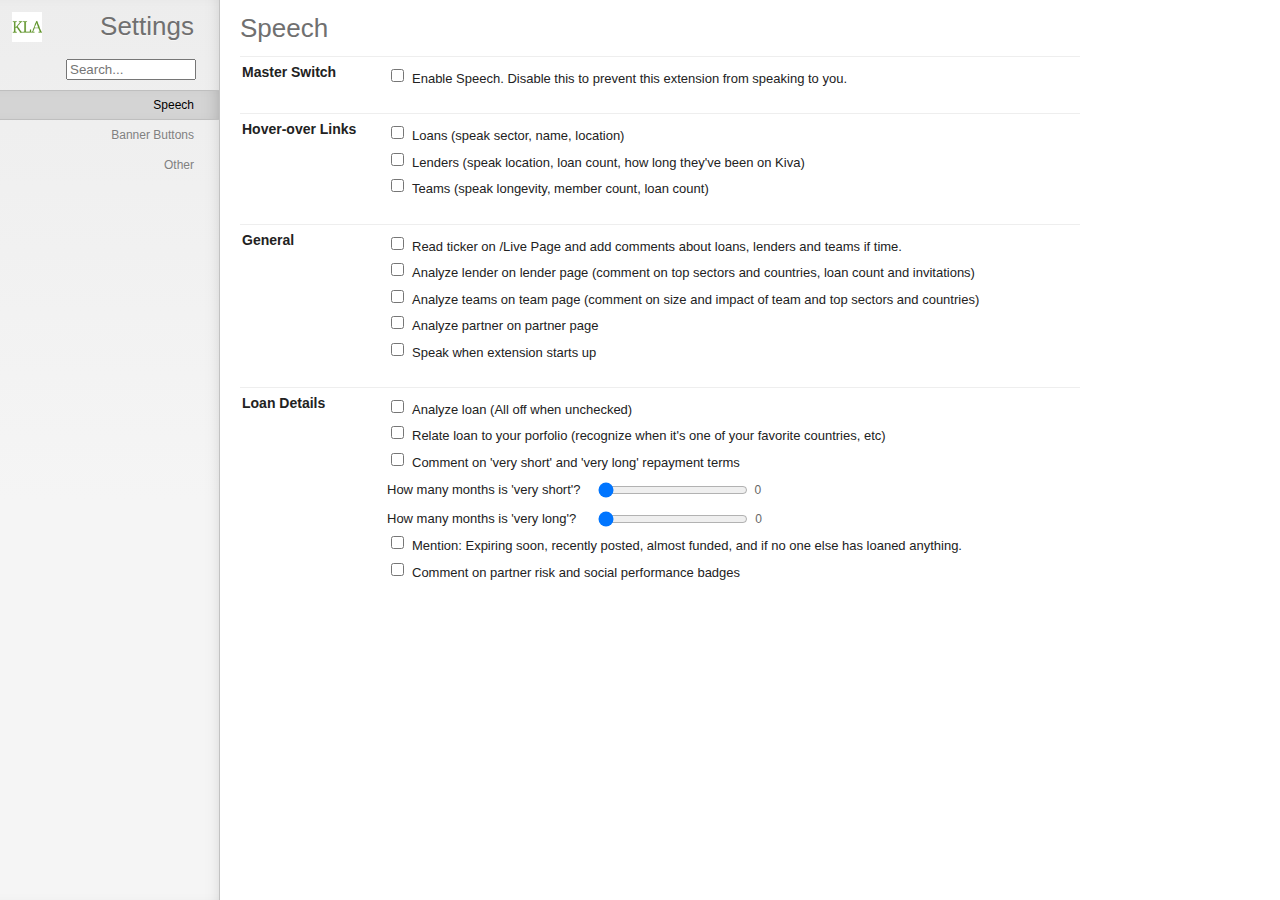
<file: options_custom/index.html>
<!--
// Copyright (c) 2011 Frank Kohlhepp
// https://github.com/frankkohlhepp/fancy-settings
// License: LGPL v2.1
-->
<!DOCTYPE html>
<html>
    <head>
        <meta charset="utf-8">
        <title id="title"></title>
        
        <!-- Stylesheets -->
        <link id="favicon" rel="icon" href="">
        <link rel="stylesheet" href="lib/default.css" media="screen">
        <link rel="stylesheet" href="css/main.css" media="screen">
        <link rel="stylesheet" href="css/setting.css" media="screen">
        <link rel="stylesheet" href="custom.css" media="screen">
        
        <!-- JavaScripts -->
        <script src="lib/mootools-core.js"></script>
        <script src="lib/store.js"></script>
        <script src="js/classes/tab.js"></script>
        <script src="js/classes/setting.js"></script>
        <script src="js/classes/search.js"></script>
        <script src="js/classes/fancy-settings.js"></script>
        <script src="i18n.js"></script>
        <script src="js/i18n.js"></script>
        <script src="manifest.js"></script>
        <script src="settings.js"></script>
    </head>
    <body class="no-select">
        <div id="sidebar" class="fancy">
            <img id="icon" src="" alt=""><h1 id="settings-label"></h1>
            <div id="tab-container">
                <div id="search-container" class="tab">
                    <input id="search" type="search" placeholder="">
                </div>
            </div>
        </div>
        <div id="content">
            <div id="search-result-container" class="tab-content">
                <h2 id="search-label"></h2>
            </div>
        </div>
    </body>
</html>
</file>
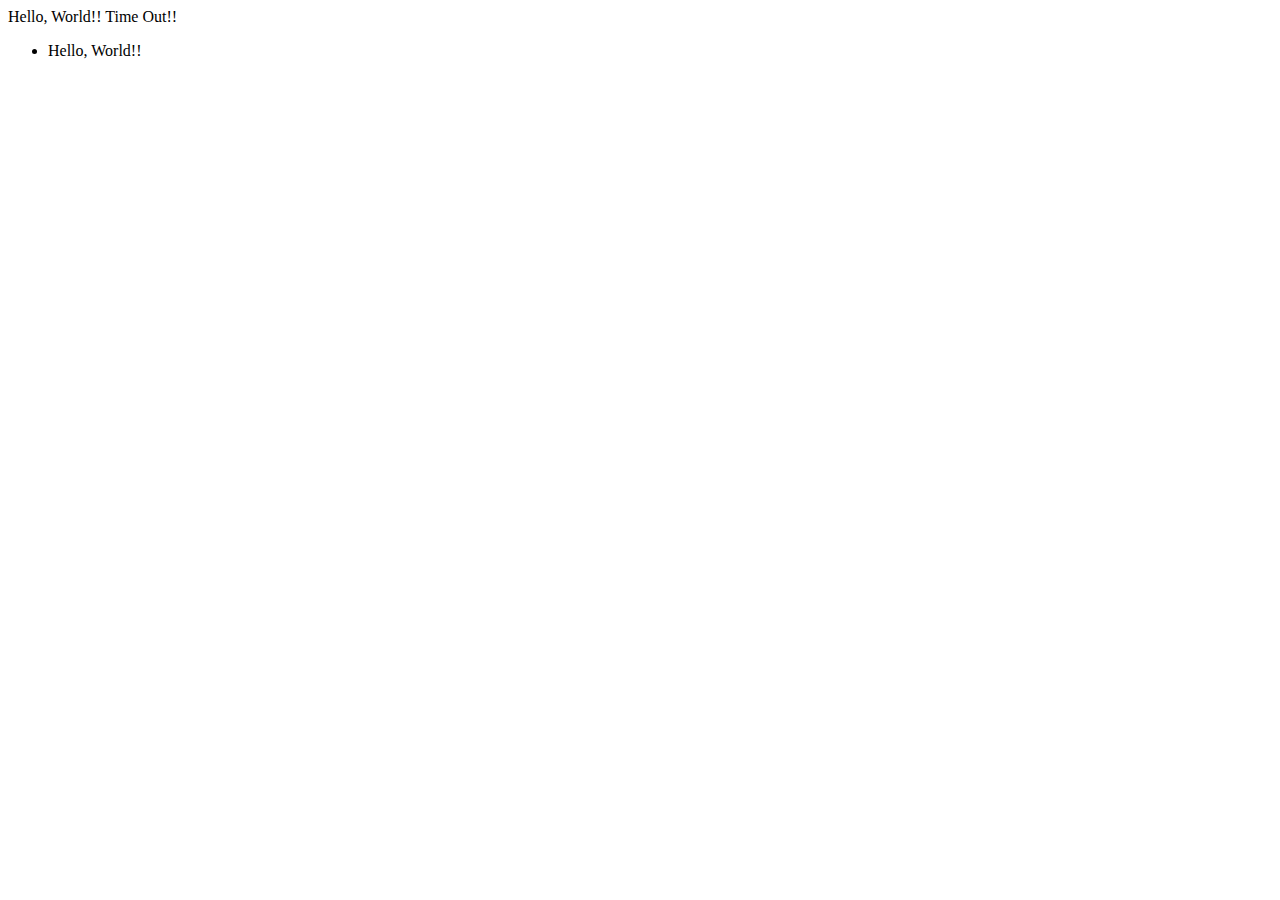
<file: trial.html>
<!DOCTYPE html>
<script src="https://ajax.googleapis.com/ajax/libs/jquery/2.1.3/jquery.min.js"></script>
<html>
<head lang="en">
    <meta charset="UTF-8">
    <title>Trial Page</title>
</head>
<body>

<express id="root">
    <express condition="page_load">
        Hello, World!!
    </express>
    <express condition="time_out">
        Time Out!!
    </express>
</express>

<ul id="to_express">

</ul>

</body>

<script lang="text/javascript" id="brian">

$(function(){
    /////// framework
    var conditions = {};
    function reg_condition(condition_name, options){
        if (conditions[condition_name]){
            //already exists...?
        } else {
            var def = $.Deferred();
            def.progress(options.progress);
            def.done(options.progress);
            conditions[condition_name] = {deferred: def, options: options};
        }
    }

    function condition_met(condition_name){
        var cond = conditions[condition_name];
        cond.deferred.notify({express: true, options: cond.options});
    }

    /////// wiring to page
    $root = $("#root");
    $to_express = $("#to_express");

    function express_it(msg){
        $li = $("<li></li>");
        $li.text(msg.options.node.text());
        $to_express.append($li);
    }

    $root.find("express").each(function(i, el){
        reg_condition($(el).attr('condition'), {node: $(el), progress: express_it});
    });

    ///////
    condition_met('page_load');
    setTimeout(function(){
        condition_met('time_out');
    }, 5000);


    var all = [{watch_for_context: ['loan','detail'], do: ['detailed_analysis']},
        {wfc: ['hover','loan_url'], do: ['basic_loan_commentary']}];

});
</script>
</html>
</file>
<file: options_custom/css/main.css>
/*
// Copyright (c) 2011 Frank Kohlhepp
// https://github.com/frankkohlhepp/fancy-settings
// License: LGPL v2.1
*/
.fancy {
    text-shadow: #F5F5F5 0 1px 0;
}

#sidebar {
    position: absolute;
    background-color: #EDEDED;
    background-image: linear-gradient(top, #EDEDED, #F5F5F5);
    background-image: -webkit-gradient(
        linear,
        left top,
        left 500,
        color-stop(0, #EDEDED),
        color-stop(1, #F5F5F5)
    );
    background-image: -moz-linear-gradient(
        center top,
        #EDEDED 0%,
        #F5F5F5 100%
    );
    background-image: -o-linear-gradient(top, #EDEDED, #F5F5F5);
    width: 219px;
    top: 0;
    left: 0;
    bottom: 0;
    border-right: 1px solid #C2C2C2;
    box-shadow: inset -8px 0 30px -30px black;
}

#icon {
    position: absolute;
    width: 30px;
    height: 30px;
    top: 12px;
    left: 12px;
}

#sidebar h1 {
    position: absolute;
    top: 13px;
    right: 25px;
    font-size: 26px;
    color: #707070;
}

#tab-container {
    position: absolute;
    top: 50px;
    left: 0;
    right: 0;
    bottom: 0;
    overflow-y: auto;
    overflow-x: hidden;
    text-align: right;
}

#tab-container .tab {
    height: 28px;
    padding-right: 25px;
    border-top: 1px solid transparent;
    border-bottom: 1px solid transparent;
    font-size: 12px;
    line-height: 28px;
    color: #808080;
    cursor: pointer;
}

#search-container {
    margin-top: 5px;
    margin-bottom: 5px;
    padding-right: 23px !important;
    cursor: default !important;
}

#search-container input {
    width: 130px;
}

#tab-container .tab.active, body.searching #search-container {
    background-color: #D4D4D4;
    border-color: #BFBFBF;
    color: black;
    text-shadow: #DBDBDB 0 1px 0;
    box-shadow: inset -12px 0 30px -30px black;
}

body.searching #tab-container .tab.active {
    background-color: transparent;
    border-color: transparent;
    color: #808080;
    text-shadow: inherit;
    box-shadow: none;
}

#content {
    position: absolute;
    top: 0;
    left: 220px;
    right: 0;
    bottom: 0;
    overflow: auto;
}

.tab-content {
    display: none;
    position: absolute;
    width: 840px;
    top: 0;
    left: 0;
    bottom: 0;
    padding: 20px;
    padding-top: 15px;
}

body.searching .tab-content {
    display: none !important;
}

body.searching #search-result-container {
    display: block !important;
}

body.measuring .tab-content, body.measuring #search-result-container {
    display: block !important;
    opacity: 0;
    overflow: hidden;
}
</file>
<file: options_custom/css/setting.css>
/*
// Copyright (c) 2011 Frank Kohlhepp
// https://github.com/frankkohlhepp/fancy-settings
// License: LGPL v2.1
*/
.tab-content h2 {
    margin: 0;
    padding-bottom: 5px;
    font-size: 26px;
    color: #707070;
    line-height: 1;
}

.setting.group {
    border-top: 1px solid #EEEEEE;
    margin-top: 10px;
    padding-top: 5px;
    padding-left: 2px;
}

.setting.group-name {
    width: 140px;
    padding: 0;
    font-size: 14px;
    font-weight: bold;
    vertical-align: top;
}

.setting.bundle {
    max-width: 600px;
    margin-bottom: 5px;
}

.setting.bundle.list-box {
    margin-bottom: 10px;
}

.setting.label.radio-buttons + .setting.container.radio-buttons {
    margin-top: 3px;
}

.setting.label, .setting.element-label {
    margin-right: 15px;
    font-size: 13px;
    font-weight: normal;
}

.setting.label.checkbox, .setting.element-label {
    margin-left: 5px;
    margin-right: 0;
}

.setting.label.checkbox {
    position: relative;
    top: 1px;
}

.setting.element.slider {
    position: relative;
    width: 150px;
    top: 4px;
}

.setting.element.list-box {
    display: block;
    height: 100px;
    width: 100%;
}

.setting.display.slider {
    margin-left: 5px;
    color: #666666;
}

#nothing-found {
    display: none;
    margin-top: 10px;
    font-size: 18px;
    font-weight: lighter;
    color: #999999;
}
</file>
<file: options_custom/custom.css>
/*
// Add your own style rules here, not in css/main.css
// or css/setting.css for easy updating reasons.
*/
</file>
<file: options_custom/lib/default.css>
/*
// Copyright (c) 2007 - 2010 blueprintcss.org
// Modified and extended by Frank Kohlhepp in 2011
// https://github.com/frankkohlhepp/default-css
// License: MIT-license
*/

/*
// Reset the default browser CSS
*/
html {
    margin: 0;
    padding: 0;
    border: 0;
}

body, div, span, object, iframe,
h1, h2, h3, h4, h5, h6, p, blockquote, pre,
a, abbr, acronym, address, code,
del, dfn, em, img, q, dl, dt, dd, ol, ul, li,
fieldset, form, label, legend,
table, caption, tbody, tfoot, thead, tr, th, td,
article, aside, dialog, figure, footer, header,
hgroup, nav, section {
    margin: 0;
    padding: 0;
    border: 0;
    font-family: inherit;
    font-size: 100%;
    font-weight: inherit;
    font-style: inherit;
    vertical-align: baseline;
}

article, aside, dialog, figure, footer, header,
hgroup, nav, section {
    display: block;
}

body {
    background-color: white;
    line-height: 1.5;
}

table {
    border-collapse: separate;
    border-spacing: 0;
}

caption, th, td {
    text-align: left;
    font-weight: normal;
}

table, th, td {
    vertical-align: middle;
}

blockquote:before, blockquote:after, q:before, q:after {
    content: "";
}

blockquote, q {
    quotes: "" "";
}

a img {
    border: none;
}

/*
// Default typography
*/
html {
    font-size: 100.01%;
}

body {
    background-color: white;
    font-family: "Helvetica Neue", Arial, Helvetica, sans-serif;
    font-size: 75%;
    color: #222222;
}

/* Headings */
h1, h2, h3, h4, h5, h6 {
    font-weight: normal;
    color: #111111;
}

h1 {
    margin-bottom: 0.5em;
    font-size: 3em;
    line-height: 1;
}

h2 {
    margin-bottom: 0.75em;
    font-size: 2em;
}

h3 {
    margin-bottom: 1em;
    font-size: 1.5em;
    line-height: 1;
}

h4 {
    margin-bottom: 1.25em;
    font-size: 1.2em;
    line-height: 1.25;
}

h5 {
    margin-bottom: 1.5em;
    font-size: 1em;
    font-weight: bold;
}

h6 {
    font-size: 1em;
    font-weight: bold;
}

h1 img, h2 img, h3 img,
h4 img, h5 img, h6 img {
    margin: 0;
}

/* Text elements */
p {
    margin: 0 0 1.5em;
}

.left {
    float: left !important;
}

p .left {
    margin: 1.5em 1.5em 1.5em 0;
    padding: 0;
}

.right {
    float: right !important;
}

p .right {
    margin: 1.5em 0 1.5em 1.5em;
    padding: 0;
}

a:focus, a:hover {
    color: #0099FF;
}

a {
    color: #0066CC;
    text-decoration: underline;
}

blockquote {
    margin: 1.5em;
    font-style: italic;
    color: #666666;
}

strong, dfn {
    font-weight: bold;
}

em, dfn {
    font-style: italic;
}

sup, sub {
    line-height: 0;
}

abbr, acronym {
    border-bottom: 1px dotted #666666;
}

address {
    margin: 0 0 1.5em;
    font-style: italic;
}

del {
    color: #666666;
}

pre {
    margin: 1.5em 0;
    white-space: pre;
}

pre, code, tt {
    font: 1em "andale mono", "lucida console", monospace;
    line-height: 1.5;
}

/* Lists */
li ul, li ol {
    margin: 0;
}

ul, ol {
    margin: 0 1.5em 1.5em 0;
    padding-left: 1.5em;
}

ul {
    list-style-type: disc;
}

ol {
    list-style-type: decimal;
}

dl {
    margin: 0 0 1.5em 0;
}

dl dt {
    font-weight: bold;
}

dd {
    margin-left: 1.5em;
}

/* Tables */
table {
    width: 100%;
    margin-bottom: 1.4em;
}

th {
    font-weight: bold;
}

table.zebra thead th, table.zebra tfoot th {
    background-color: #BFBFBF;
}

th, td, caption {
    padding: 4px 10px 4px 5px;
}

table.zebra tbody tr:nth-child(even) td, table.zebra tbody tr.even td {
    background-color: #E6E6E6;
}

caption {
    background-color: #EEEEEE;
}

/* Misc classes */
.fancy {
    text-shadow: white 0 1px 0;
}

.bfancy {
    text-shadow: black 0 1px 0;
}

.fancyt {
    text-shadow: white 0 -1px 0;
}

.bfancyt {
    text-shadow: black 0 -1px 0;
}

.no-fancy {
    text-shadow: none;
}

.select {
    cursor: auto;
    user-select: auto;
    -webkit-user-select: auto;
    -moz-user-select: auto;
    -o-user-select: auto;
}

img.select, .select img {
    user-drag: auto;
    -webkit-user-drag: auto;
    -moz-user-drag: auto;
    -o-user-drag: auto;
}

.no-select {
    cursor: default;
    user-select: none;
    -webkit-user-select: none;
    -moz-user-select: none;
    -o-user-select: none;
}

img.no-select, .no-select img {
    user-drag: none;
    -webkit-user-drag: none;
    -moz-user-drag: none;
    -o-user-drag: none;
}

.focus:focus, .focus :focus {
    outline: auto;
}

.no-focus:focus, .no-focus :focus {
    outline: 0;
}

.small {
    margin-bottom: 1.875em;
    font-size: .8em;
    line-height: 1.875em;
}

.large {
    margin-bottom: 1.25em;
    font-size: 1.2em;
    line-height: 2.5em;
}

.show {
    display: block !important;
}

.show-inline {
    display: inline-block !important;
}

.hide {
    display: none;
}

.quiet {
    color: #666666;
}

.loud {
    color: black;
}

.highlight {
    background-color: yellow;
}

.added {
    background-color: #006600;
    color: white;
}

.removed {
    background-color: #990000;
    color: white;
}

.first {
    margin-left: 0;
    padding-left: 0;
}

.last {
    margin-right: 0;
    padding-right: 0;
}

.top {
    margin-top: 0;
    padding-top: 0;
}

.bottom {
    margin-bottom: 0;
    padding-bottom: 0;
}

/*
// Default styling for forms
*/
fieldset {
    margin: 0 0 1.5em 0;
    padding: 0 1.4em 1.4em 1.4em;
    border: 1px solid #CCCCCC;
}

legend {
    margin-top: -0.2em;
    margin-bottom: 1em;
    font-weight: bold;
    font-size: 1.2em;
}

/* Form fields */
input[type=text], input[type=password], textarea {
    background-color: white;
    border: 1px solid #BBBBBB;
}

input[type=text], input[type=password],
textarea, select {
    margin: 0.5em 0;
}

input[type=text], input[type=password] {
    width: 300px;
    padding: 4px;
}

textarea {
    width: 450px;
    height: 170px;
    padding: 5px;
}

/* success, info, notice and error boxes */
.success, .info, .notice, .error {
    margin-bottom: 1em;
    padding: 0.8em;
    border: 2px solid #DDDDDD;
}

.success {
    background-color: #E6EFC2;
    border-color: #C6D880;
    color: #264409;
}

.info {
    background-color: #D5EDF8;
    border-color: #92CAE4;
    color: #205791;
}

.notice {
    background-color: #FFF6BF;
    border-color: #FFD324;
    color: #514721;
}

.error {
    background-color: #FBE3E4;
    border-color: #FBC2C4;
    color: #8A1F11;
}

.success a {
    color: #264409;
}

.info a {
    color: #205791;
}

.notice a {
    color: #514721;
}

.error a {
    color: #8A1F11;
}
</file>
